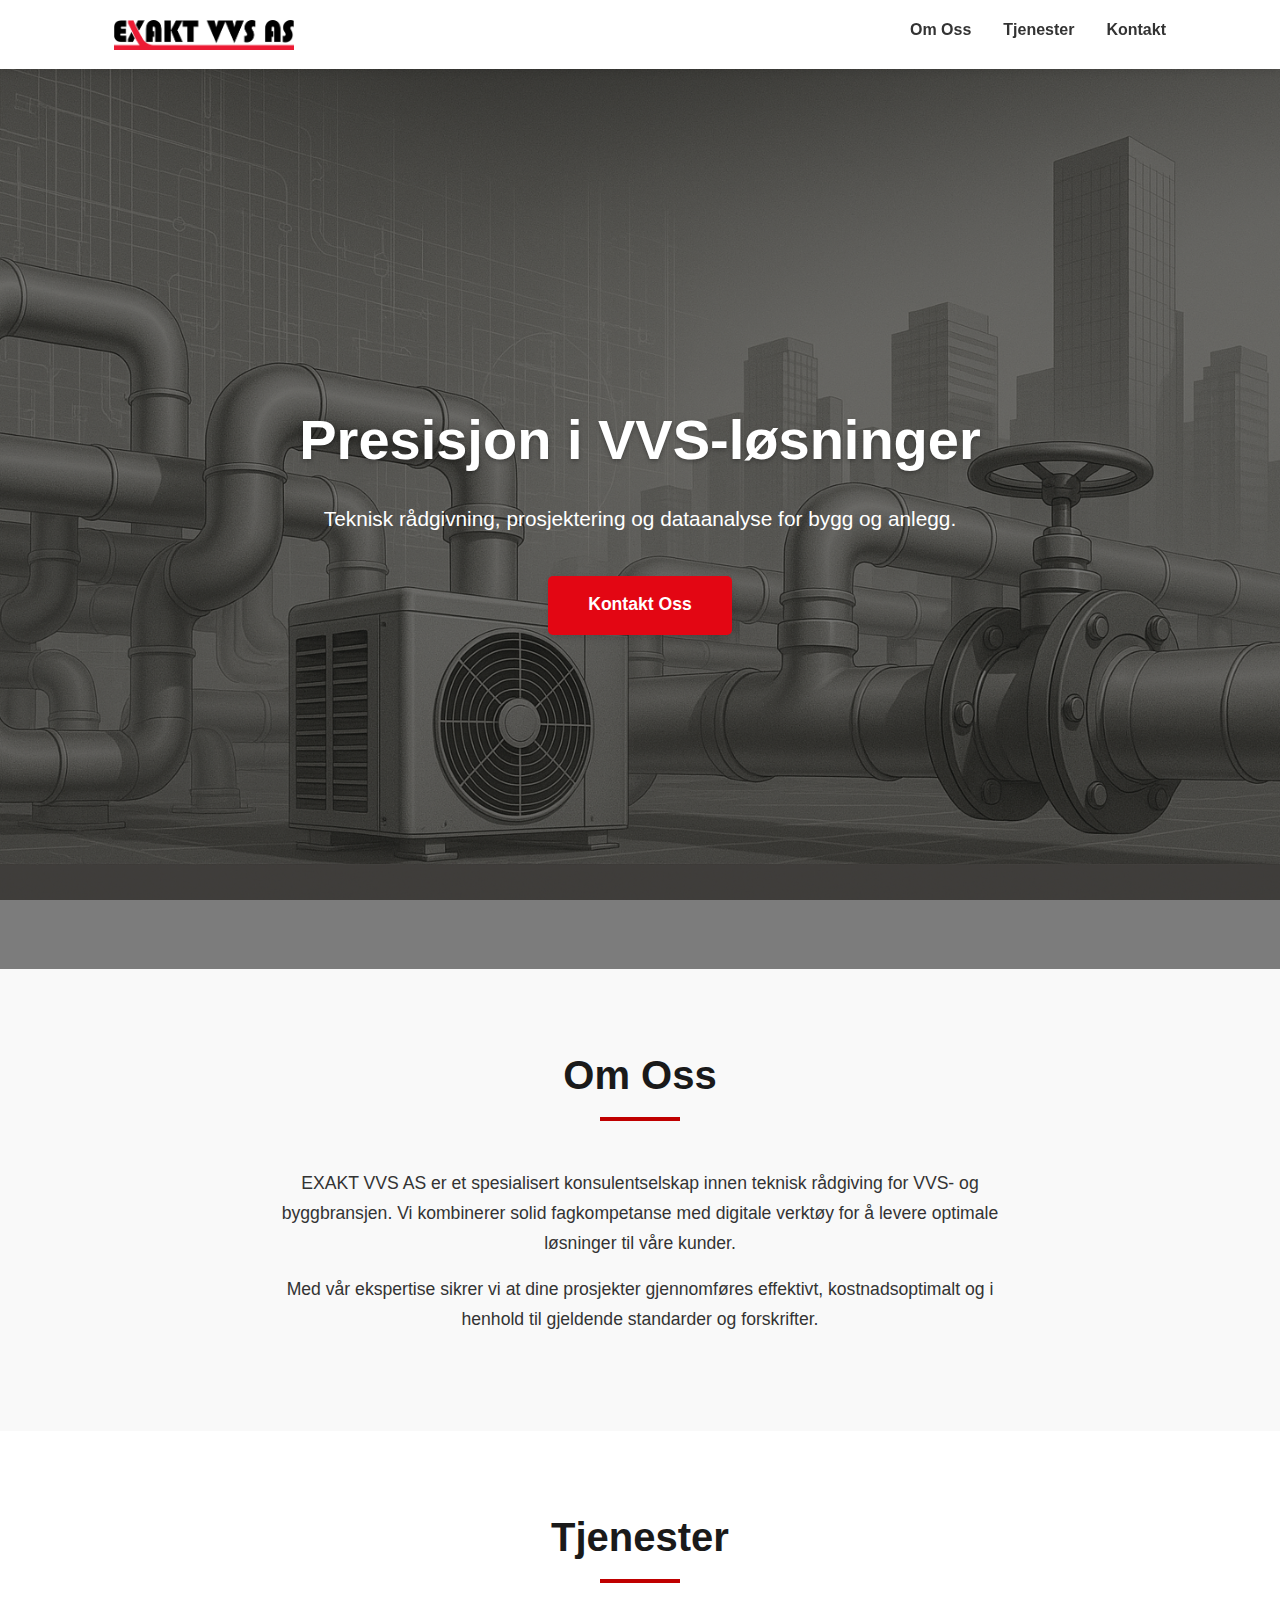
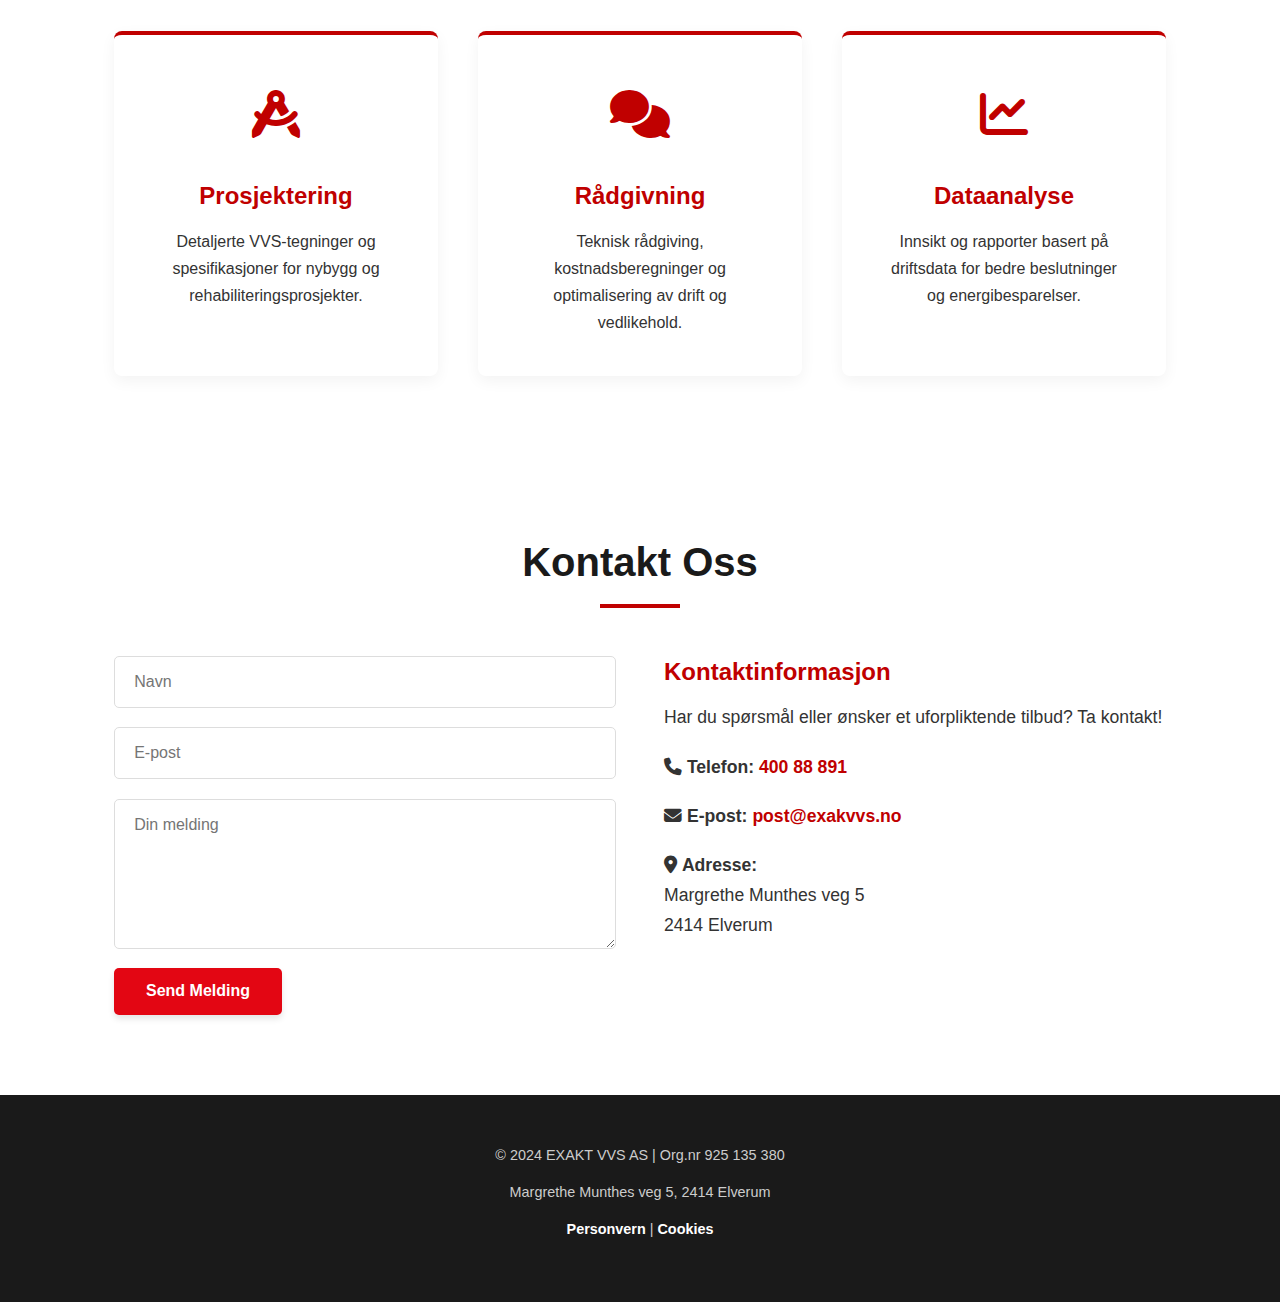
<file: index.html>
<!DOCTYPE html>
<html lang="no">
<head>
  <meta charset="UTF-8">
  <meta name="viewport" content="width=device-width, initial-scale=1.0">
  <meta name="description" content="EXAKT VVS AS tilbyr spesialisert teknisk rådgivning, prosjektering og dataanalyse innen VVS for bygg og anlegg i Elverum og omegn.">
  <title>Exakt VVS AS - Presisjon i VVS-løsninger</title>
  <link rel="stylesheet" href="style.css">
  <link rel="icon" href="/img/favicon.png" type="image/png">
  <!-- Font Awesome for icons -->
  <link rel="stylesheet" href="https://cdnjs.cloudflare.com/ajax/libs/font-awesome/6.4.0/css/all.min.css">
</head>
<body>

  <!-- Header -->
  <header>
    <div class="container">
      <a href="#"><img src="img/logo.jpg" alt="Exakt VVS AS Logo"></a>
      <nav>
        <a href="#about">Om Oss</a>
        <a href="#services">Tjenester</a>
        <a href="#contact">Kontakt</a>
      </nav>
    </div>
  </header>

  <!-- Hero Section -->
  <section class="hero">
    <div class="container">
      <h1>Presisjon i VVS-løsninger</h1>
      <p>Teknisk rådgivning, prosjektering og dataanalyse for bygg og anlegg.</p>
      <a href="#contact" class="cta-button">Kontakt Oss</a>
    </div>
  </section>

  <!-- About Section -->
  <section id="about">
    <div class="container">
      <h2>Om Oss</h2>
      <p>EXAKT VVS AS er et spesialisert konsulentselskap innen teknisk rådgiving for VVS- og byggbransjen. Vi kombinerer solid fagkompetanse med digitale verktøy for å levere optimale løsninger til våre kunder.</p>
      <p>Med vår ekspertise sikrer vi at dine prosjekter gjennomføres effektivt, kostnadsoptimalt og i henhold til gjeldende standarder og forskrifter.</p>
    </div>
  </section>

  <!-- Services Section -->
  <section id="services">
    <div class="container">
      <h2>Tjenester</h2>
      <div class="services">
        <div class="service">
          <div class="service-icon">
            <i class="fas fa-drafting-compass"></i>
          </div>
          <h3>Prosjektering</h3>
          <p>Detaljerte VVS-tegninger og spesifikasjoner for nybygg og rehabiliteringsprosjekter.</p>
        </div>
        <div class="service">
          <div class="service-icon">
            <i class="fas fa-comments"></i>
          </div>
          <h3>Rådgivning</h3>
          <p>Teknisk rådgiving, kostnadsberegninger og optimalisering av drift og vedlikehold.</p>
        </div>
        <div class="service">
          <div class="service-icon">
            <i class="fas fa-chart-line"></i>
          </div>
          <h3>Dataanalyse</h3>
          <p>Innsikt og rapporter basert på driftsdata for bedre beslutninger og energibesparelser.</p>
        </div>
      </div>
    </div>
  </section>

  <!-- Contact Section -->
  <section id="contact">
    <div class="container">
        <h2>Kontakt Oss</h2>
        <div class="contact-container">
            <form action="#" method="post">
                <input type="text" name="name" placeholder="Navn" required>
                <input type="email" name="email" placeholder="E-post" required>
                <textarea name="message" rows="6" placeholder="Din melding" required></textarea>
                <button type="submit">Send Melding</button>
            </form>
            <div class="contact-info">
                <h3>Kontaktinformasjon</h3>
                <p>Har du spørsmål eller ønsker et uforpliktende tilbud? Ta kontakt!</p>
                <p><i class="fas fa-phone"></i> <strong>Telefon:</strong> <a href="tel:+4740088891">400 88 891</a></p>
                <p><i class="fas fa-envelope"></i> <strong>E-post:</strong> <a href="mailto:post@exakvvs.no">post@exakvvs.no</a></p>
                <p><i class="fas fa-map-marker-alt"></i> <strong>Adresse:</strong><br>Margrethe Munthes veg 5<br>2414 Elverum</p>
            </div>
        </div>
    </div>
  </section>

  <!-- Footer -->
  <footer>
    <div class="container">
        <p>&copy; 2024 EXAKT VVS AS | Org.nr 925 135 380</p>
        <p>Margrethe Munthes veg 5, 2414 Elverum</p>
        <p><a href="#">Personvern</a> | <a href="#">Cookies</a></p>
    </div>
  </footer>

</body>
</html>
</file>
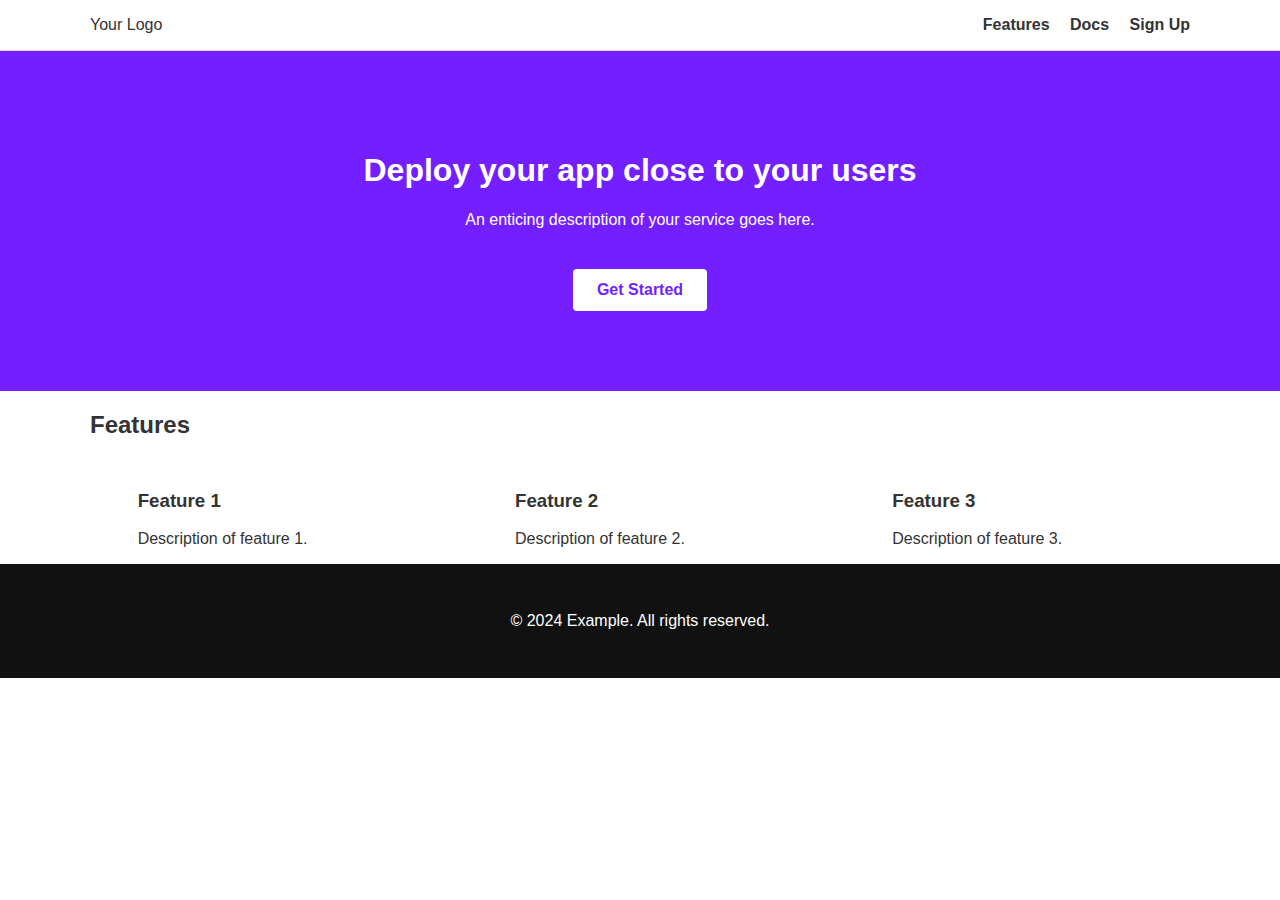
<file: fly-template/index.html>
<!DOCTYPE html>
<html lang="en">
<head>
  <meta charset="UTF-8">
  <meta name="viewport" content="width=device-width, initial-scale=1.0">
  <title>Fly Clone Template</title>
  <link rel="stylesheet" href="style.css">
</head>
<body>
  <header>
    <div class="container">
      <div class="logo">Your Logo</div>
      <nav>
        <a href="#features">Features</a>
        <a href="#docs">Docs</a>
        <a href="#signup">Sign Up</a>
      </nav>
    </div>
  </header>

  <section class="hero">
    <div class="container">
      <h1 id="hero-title">Deploy your app close to your users</h1>
      <p id="hero-description">An enticing description of your service goes here.</p>
      <a href="#" class="cta-button">Get Started</a>
    </div>
  </section>

  <section id="features">
    <div class="container">
      <h2>Features</h2>
      <div class="feature-list">
        <div class="feature">
          <h3>Feature 1</h3>
          <p>Description of feature 1.</p>
        </div>
        <div class="feature">
          <h3>Feature 2</h3>
          <p>Description of feature 2.</p>
        </div>
        <div class="feature">
          <h3>Feature 3</h3>
          <p>Description of feature 3.</p>
        </div>
      </div>
    </div>
  </section>

  <footer>
    <div class="container">
      <p>&copy; 2024 Example. All rights reserved.</p>
    </div>
  </footer>

<script src="script.js"></script>
</body>
</html>
</file>
<file: fly-template/style.css>
:root {
  --primary-color: #741fff;
  --secondary-color: #111;
  --text-color: #333;
  --background-color: #fff;
}

body {
  font-family: Arial, sans-serif;
  margin: 0;
  background: var(--background-color);
  color: var(--text-color);
}

.container {
  max-width: 1100px;
  margin: 0 auto;
  padding: 0 1rem;
}

header {
  background: var(--background-color);
  border-bottom: 1px solid #ddd;
}
header .container {
  display: flex;
  justify-content: space-between;
  align-items: center;
  padding: 1rem 0;
}
nav a {
  margin-left: 1rem;
  color: var(--text-color);
  text-decoration: none;
  font-weight: bold;
}
nav a:hover {
  color: var(--primary-color);
}

.hero {
  background: var(--primary-color);
  color: #fff;
  padding: 5rem 0;
  text-align: center;
}
.cta-button {
  background: #fff;
  color: var(--primary-color);
  padding: 0.75rem 1.5rem;
  border-radius: 4px;
  display: inline-block;
  margin-top: 1.5rem;
  text-decoration: none;
  font-weight: bold;
}
.feature-list {
  display: flex;
  flex-wrap: wrap;
  justify-content: space-around;
  gap: 2rem;
  margin-top: 2rem;
}
.feature {
  flex-basis: 250px;
}
footer {
  padding: 2rem 0;
  text-align: center;
  background: var(--secondary-color);
  color: #fff;
}
</file>
<file: style.css>
/* Reset & Base */
* { margin: 0; padding: 0; box-sizing: border-box; }
html { scroll-behavior: smooth; }
body {
  font-family: -apple-system, BlinkMacSystemFont, "Segoe UI", Roboto, Helvetica, Arial, sans-serif;
  line-height: 1.7;
  color: #333;
  background-color: #f9f9f9;
}
a { color: #c00000; text-decoration: none; transition: color 0.3s ease; }
a:hover { color: #e30613; }
img { max-width: 100%; height: auto; display: block; }
h1, h2, h3 { line-height: 1.3; margin-bottom: 1rem; color: #1a1a1a; }
h2 { font-size: 2.5rem; text-align: center; margin-bottom: 3rem; position: relative; }
h2:after {
  content: '';
  display: block;
  width: 80px;
  height: 4px;
  background: #c00000;
  margin: 1rem auto 0;
}
h3 { color: #c00000; font-size: 1.5rem; }

/* Layout */
.container { max-width: 1100px; margin: 0 auto; padding: 0 1.5rem; }
section { padding: 5rem 1.5rem; }
/* Reset the alternating background colors */
section:nth-of-type(even) { background-color: inherit; }

/* Set specific backgrounds for each section */
#what-we-do {
  background-color: #f9f9f9;
}

#services {
  background-color: #fff;
}

/* Header */
header {
  background: #fff;
  padding: 1rem 0;
  position: sticky;
  top: 0;
  z-index: 1000;
  box-shadow: 0 2px 10px rgba(0,0,0,0.1);
}
header .container {
  display: flex;
  justify-content: space-between;
  align-items: center;
}
header img { width: 180px; }
nav {
  display: flex;
  gap: 2rem;
}
nav a {
  font-weight: 600;
  color: #333;
  padding-bottom: 0.5rem;
  border-bottom: 2px solid transparent;
  transition: all 0.3s ease;
}
nav a:hover { color: #fff; border-bottom-color: #c00000; background-color: #c00000; padding: 0.5rem; border-radius: 5px; }

/* Hero */
/* Simple CSS-only Parallax */
.hero {
  position: relative;
  height: 100vh; /* Changed from 80vh to 100vh for full viewport height */
  color: white;
  text-align: center;
  display: flex;
  align-items: center;
  justify-content: center;
  background-image: url('img/hero.png');
  background-attachment: fixed;
  background-position: center;
  background-repeat: no-repeat;
  background-size: cover;
}

.hero::before {
  content: "";
  position: absolute;
  top: 0;
  left: 0;
  width: 100%;
  height: 100%;
  background-color: rgba(0, 0, 0, 0.5); /* Darkens the image */
  z-index: 1;
}

.hero .container, .parallax-section .container {
  padding: 30px 0; /* Reduce padding to fit in smaller space */
  position: relative;
  z-index: 2;
}
.hero h1 { 
  font-size: 3.5rem; 
  margin-bottom: 1.5rem; 
  color: #fff;
  text-shadow: 0 2px 4px rgba(0,0,0,0.3);
}
.hero p { 
  font-size: 1.3rem; 
  margin-bottom: 2.5rem;
  max-width: 700px;
  margin-left: auto;
  margin-right: auto;
}
.cta-button {
  background: #e30613;
  color: #fff;
  padding: 0.9rem 2.5rem;
  border: none;
  border-radius: 5px;
  font-size: 1.1rem;
  font-weight: bold;
  cursor: pointer;
  transition: all 0.3s ease;
  display: inline-block;
  box-shadow: 0 4px 6px rgba(0,0,0,0.1);
}
.cta-button:hover { 
  background-color: #c00000; 
  color: #fff; /* Ensure text stays white on hover */
  transform: translateY(-3px);
  box-shadow: 0 6px 8px rgba(0,0,0,0.15);
}

/* About Section */
#about .container { 
  max-width: 800px; 
  text-align: center; 
}
#about p {
  font-size: 1.1rem;
  margin-bottom: 1rem;
}

/* Services */
.services { 
  display: grid; 
  grid-template-columns: repeat(auto-fit, minmax(300px, 1fr)); 
  gap: 2.5rem; 
}
.service {
  background: #fff;
  padding: 2.5rem;
  border-radius: 8px;
  text-align: center;
  box-shadow: 0 5px 15px rgba(0,0,0,0.05);
  transition: transform 0.3s ease, box-shadow 0.3s ease;
  border-top: 4px solid #c00000;
}
.service:hover {
  transform: translateY(-10px);
  box-shadow: 0 15px 30px rgba(0,0,0,0.1);
}
.service-icon {
  font-size: 3rem;
  color: #c00000;
  margin-bottom: 1.5rem;
}
.service h3 { margin-bottom: 1rem; }

/* Contact */
#contact { background-color: #fff; }
#contact .contact-container { 
  display: grid; 
  grid-template-columns: 1fr 1fr; 
  gap: 3rem; 
  align-items: start; 
}
#contact form { display: grid; gap: 1.2rem; }
#contact input, #contact textarea {
  width: 100%;
  padding: 1rem 1.2rem;
  border: 1px solid #ddd;
  border-radius: 5px;
  font-size: 1rem;
  font-family: inherit;
  transition: border-color 0.3s ease, box-shadow 0.3s ease;
}
#contact input:focus, #contact textarea:focus {
  outline: none;
  border-color: #c00000;
  box-shadow: 0 0 0 3px rgba(192,0,0,0.2);
}
#contact textarea { resize: vertical; min-height: 150px; }
#contact button {
  width: auto;
  justify-self: start;
  background: #e30613;
  color: #fff;
  padding: 0.9rem 2rem;
  border: none;
  border-radius: 5px;
  cursor: pointer;
  font-size: 1rem;
  font-weight: bold;
  transition: all 0.3s ease;
  box-shadow: 0 4px 6px rgba(0,0,0,0.1);
}
#contact button:hover { 
  background-color: #c00000;
  transform: translateY(-2px);
  box-shadow: 0 6px 8px rgba(0,0,0,0.15);
}
#contact .contact-info p { margin-bottom: 1.2rem; font-size: 1.1rem; }
#contact .contact-info a { font-weight: bold; color: #c00000; }
#contact .contact-info a:hover { color: #e30613; text-decoration: underline; }

/* Footer */
footer {
  background: #1a1a1a;
  color: #ccc;
  text-align: center;
  padding: 3rem 1rem;
  font-size: 0.9rem;
}
footer p { margin-bottom: 0.8rem; }
footer a { color: #fff; font-weight: bold; }
footer a:hover { color: #e30613; }

/* Responsive Adjustments */
@media (max-width: 768px) {
  h1 { font-size: 2.8rem; }
  h2 { font-size: 2rem; }
  .hero { padding: 6rem 1rem; }
  .hero h1 { font-size: 2.5rem; }
  .hero p { font-size: 1.1rem; }
  section { padding: 4rem 1rem; }
  .contact-container { grid-template-columns: 1fr; gap: 2rem; }
  .contact-info { text-align: center; }
}

@media (max-width: 576px) {
  header .container { 
    flex-direction: column; 
    gap: 1rem;
  }
  nav { 
    width: 100%;
    justify-content: center;
  }
  .hero h1 { font-size: 2rem; }
  .contact button { width: 100%; }
}


/* What We Do Section */
#what-we-do {
  padding: 2rem 0;  /* Redusert fra 4rem */
  background-color: #f9f9f9;
  min-height: 25vh;  /* Redusert fra 40vh */
  display: flex;
  align-items: center;
}

.what-we-do-content {
  max-width: 800px;
  margin: 0 auto;
}

.text-content {
  font-size: 1.1rem;
  line-height: 1.6;
}

.highlight {
  color: #e74c3c;
  font-weight: 600;
  position: relative;
}

.highlight::before {
  content: "→";
  position: absolute;
  left: -20px;
  color: #e74c3c;
}

/* Adjust hero height to take up most of the initial viewport */
.hero, .parallax-section {
  height: 100vh; /* Changed from 100vh to 100vh for full viewport height */
  min-height: 400px; /* Increased from 300px for better appearance on smaller screens */
}

/* Make the "Hva vi gjør" section take up the remaining viewport space */
#what-we-do {
  min-height: 40vh; /* This plus the hero should fill the viewport */
  padding-top: 2rem;
  padding-bottom: 2rem;
  display: flex;
  align-items: center;
}

/* Combined What We Do & Services Section */
#what-we-do-services {
  background-color: #f9f9f9;
  padding: 5rem 1.5rem;
}

.intro-content {
  max-width: 800px;
  margin: 0 auto 3rem auto;
  text-align: center;
  font-size: 1.1rem;
  line-height: 1.6;
}

.services { 
  display: grid; 
  grid-template-columns: repeat(auto-fit, minmax(300px, 1fr)); 
  gap: 2.5rem; 
  margin-top: 2rem;
}

.service {
  background: #fff;
  padding: 2.5rem;
  border-radius: 8px;
  text-align: center;
  box-shadow: 0 5px 15px rgba(0,0,0,0.05);
  transition: transform 0.3s ease, box-shadow 0.3s ease;
  border-top: 4px solid #c00000;
}

.service:hover {
  transform: translateY(-10px);
  box-shadow: 0 15px 30px rgba(0,0,0,0.1);
}

.service-icon {
  font-size: 3rem;
  color: #c00000;
  margin-bottom: 1.5rem;
}

.service h3 { margin-bottom: 1rem; }

/* Contact */
#contact { background-color: #fff; }
#contact .contact-container { 
  display: grid; 
  grid-template-columns: 1fr 1fr; 
  gap: 3rem; 
  align-items: start; 
}
#contact form { display: grid; gap: 1.2rem; }
#contact input, #contact textarea {
  width: 100%;
  padding: 1rem 1.2rem;
  border: 1px solid #ddd;
  border-radius: 5px;
  font-size: 1rem;
  font-family: inherit;
  transition: border-color 0.3s ease, box-shadow 0.3s ease;
}
#contact input:focus, #contact textarea:focus {
  outline: none;
  border-color: #c00000;
  box-shadow: 0 0 0 3px rgba(192,0,0,0.2);
}
#contact textarea { resize: vertical; min-height: 150px; }
#contact button {
  width: auto;
  justify-self: start;
  background: #e30613;
  color: #fff;
  padding: 0.9rem 2rem;
  border: none;
  border-radius: 5px;
  cursor: pointer;
  font-size: 1rem;
  font-weight: bold;
  transition: all 0.3s ease;
  box-shadow: 0 4px 6px rgba(0,0,0,0.1);
}
#contact button:hover { 
  background-color: #c00000;
  transform: translateY(-2px);
  box-shadow: 0 6px 8px rgba(0,0,0,0.15);
}
#contact .contact-info p { margin-bottom: 1.2rem; font-size: 1.1rem; }
#contact .contact-info a { font-weight: bold; color: #c00000; }
#contact .contact-info a:hover { color: #e30613; text-decoration: underline; }

/* Footer */
footer {
  background: #1a1a1a;
  color: #ccc;
  text-align: center;
  padding: 3rem 1rem;
  font-size: 0.9rem;
}
footer p { margin-bottom: 0.8rem; }
footer a { color: #fff; font-weight: bold; }
footer a:hover { color: #e30613; }

/* Responsive Adjustments */
@media (max-width: 768px) {
  h1 { font-size: 2.8rem; }
  h2 { font-size: 2rem; }
  .hero { padding: 6rem 1rem; }
  .hero h1 { font-size: 2.5rem; }
  .hero p { font-size: 1.1rem; }
  section { padding: 4rem 1rem; }
  .contact-container { grid-template-columns: 1fr; gap: 2rem; }
  .contact-info { text-align: center; }
}

@media (max-width: 576px) {
  header .container { 
    flex-direction: column; 
    gap: 1rem;
  }
  nav { 
    width: 100%;
    justify-content: center;
  }
  .hero h1 { font-size: 2rem; }
  .contact button { width: 100%; }
}
</file>
